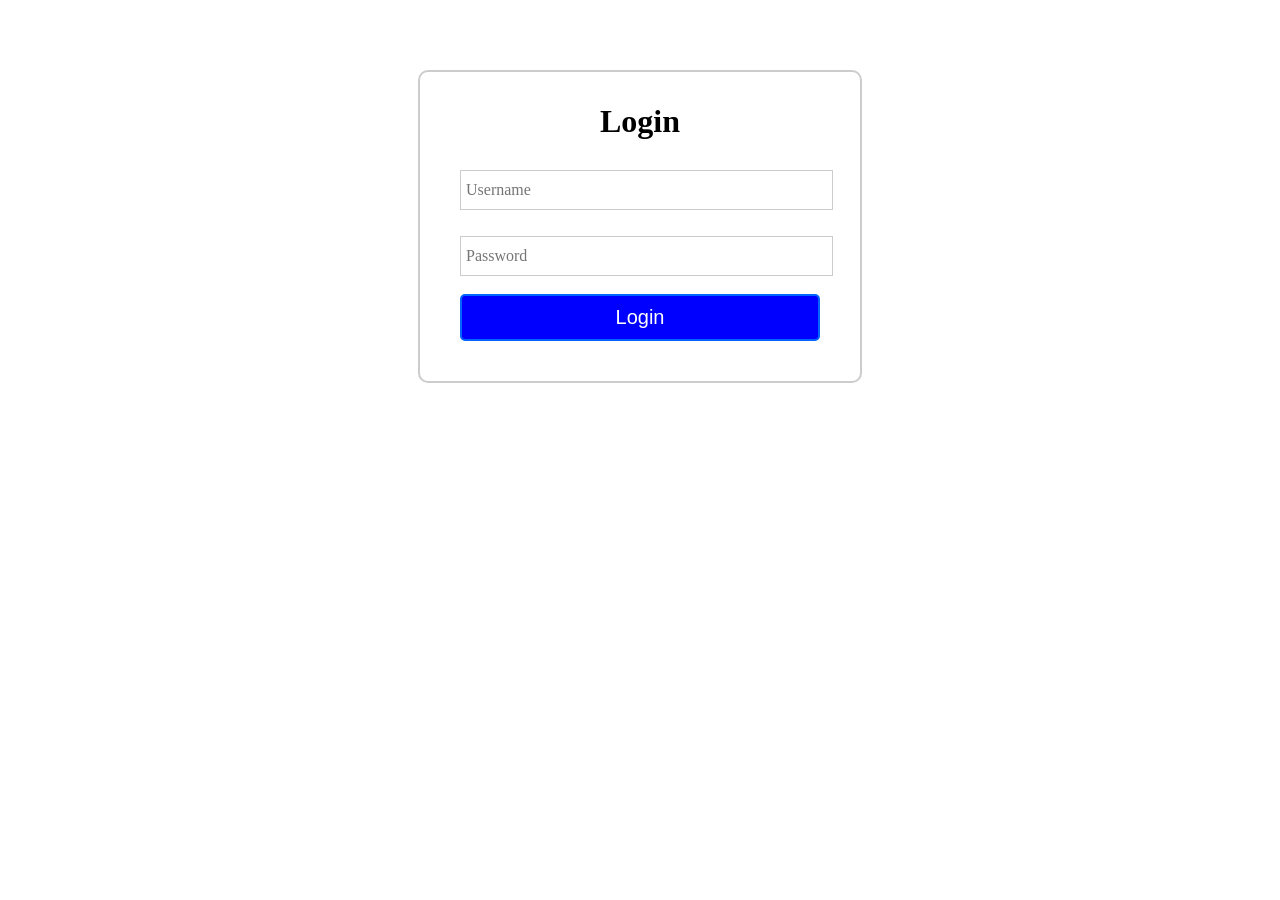
<file: AirForce/Login.html>
<!DOCTYPE html>
<html>
    <head>
        <meta charset="UTF-8">
        <title>Login System</title>
        <style>
            .login{
                width:360px;
                margin:50px auto;
                font:Cambria, "Hoefler Text", "Liberation Serif", Times, "Times New Roman", serif;
                border-radius:10px;
                border:2px solid #ccc;
                padding:10px 40px 25px;
                margin-top:70px;
            }
            input[type=text], input[type=password]{
                width:99%;
                padding:10px;
                margin-top:8px;
                border:1px solid #ccc;
                padding-left:5px;
                font-size:16px;
                font-family:Cambria, "Hoefler Text", "Liberation Serif", Times, "Times New Roman", serif;
            }
            input[type=submit]{
                width:100%;
                background-color:blue;
                color: #fff;
                border:2px solid #06F;
                padding:10px; 
                font-size:20px;
                cursor:pointer;
                border-radius:5px;
                margin-bottom:15px;
            }
        </style>
    </head>
    <body>
        <div class="login">
            <h1 align="center">Login</h1>
<form action="" method="post" style="text-align: center;">
    <input type="text" placeholder="Username" id="user" name="user"><br/><br/>
    <input type="password" placeholder="Password" id="pass" name="pass"><br/><br/>
    <input type="submit" value="Login" namer="submit">
</body>
</html>
</file>
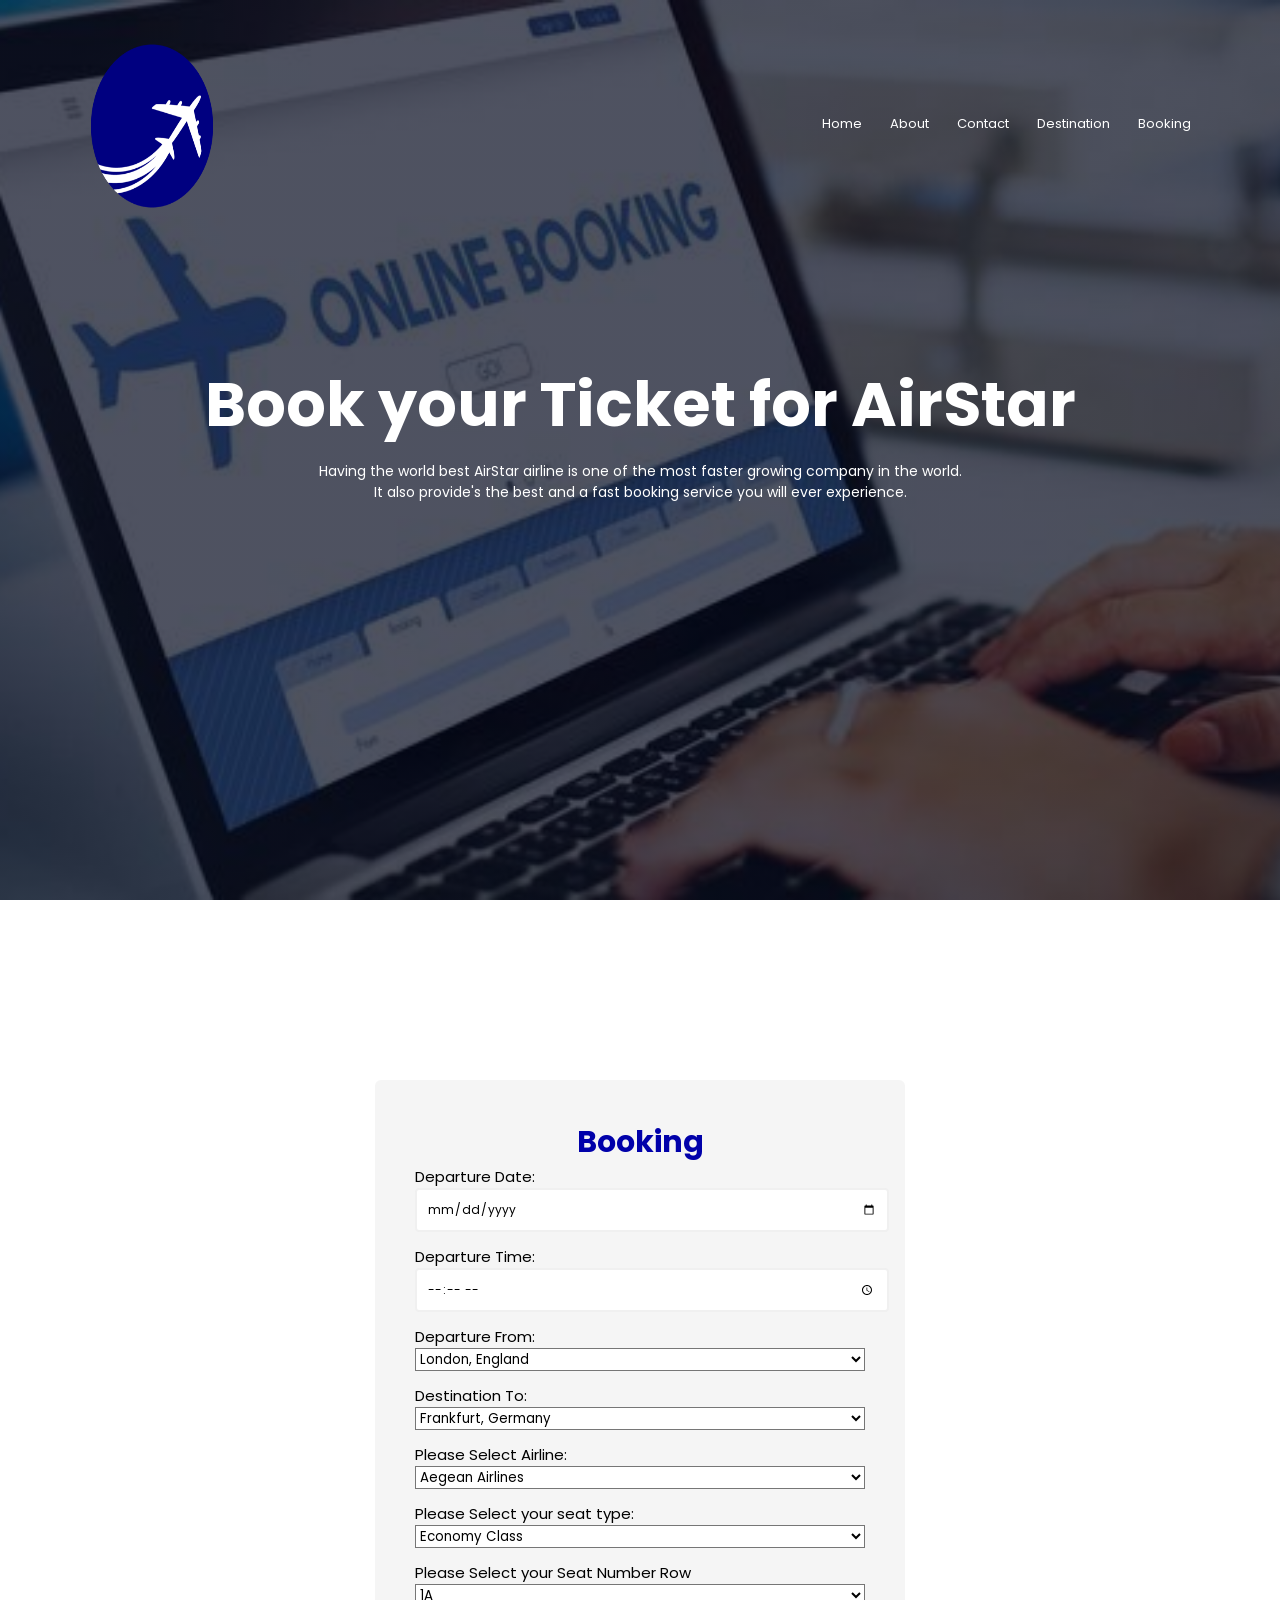
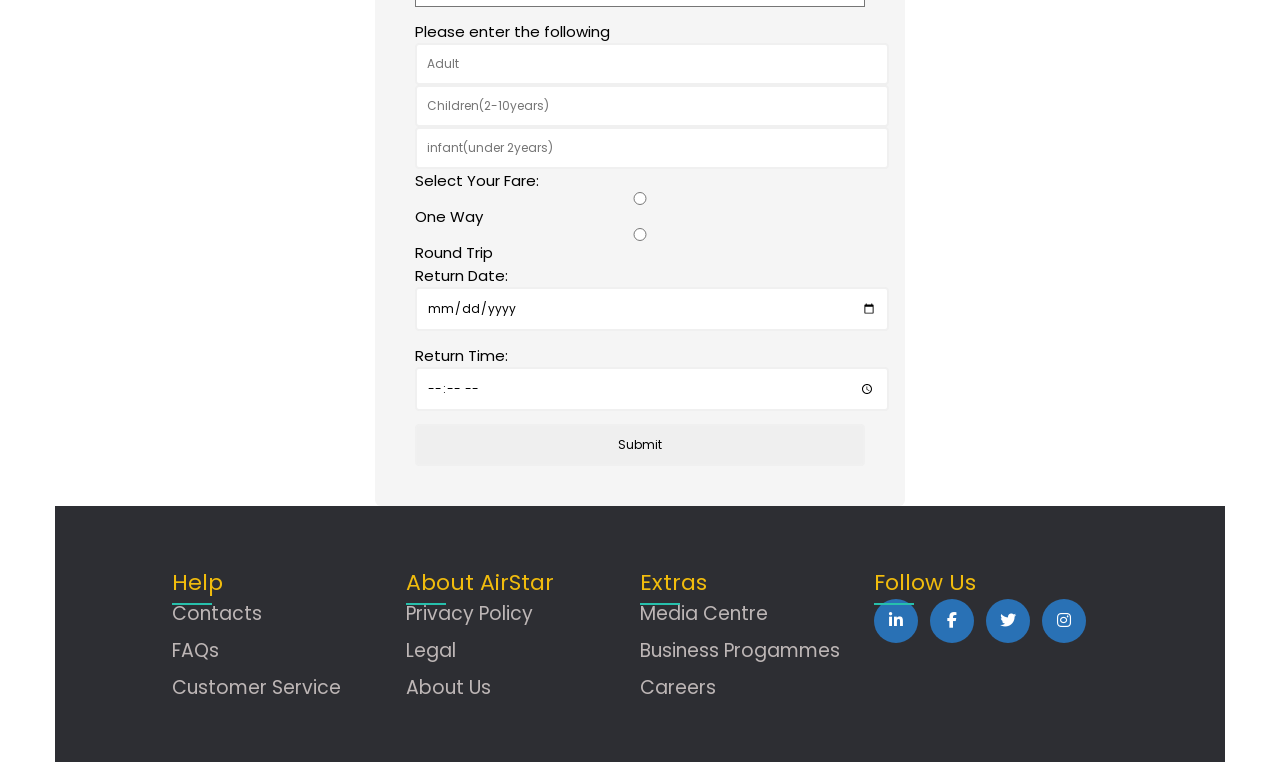
<file: AirForce/tick.html>
<!DOCTYPE html>
<html>
    <head>
        <meta name="viewport" content="width=device-width, initial-scale=1.0">
        <title>Airline Management System</title>
        <link rel="stylesheet" href="bookstyle.css">
        <link rel="preconnect" href="https://fonts.googleapis.com">
        <link rel="preconnect" href="https://fonts.gstatic.com" crossorigin>
        <link href="https://fonts.googleapis.com/css2?family=Poppins:wght@100;200;300;400;600;700&display=swap" rel="stylesheet">
        <link rel="stylesheet" href="https://cdnjs.cloudflare.com/ajax/libs/font-awesome/6.4.2/css/all.min.css">
    </head>
    <body>
        
        <section class="header">
            <nav>
                <a href="Index.html"><img src="logo1.png" width="200" height="200"></a>
                <div class="nav-links" id="navLinks">
                    <i class="fa fa-window-close" onclick="hideMenu()"></i>
                    <ul>
                        <li><a href="file:///C:/Users/itna/Desktop/AirForce/Index.html">Home</a></li>
                        <li><a href="file:///C:/Users/itna/Desktop/AirForce/About.html">About</a></li>
                        <li><a href="file:///C:/Users/itna/Desktop/AirForce/Contact.html">Contact</a></li>
                        <li><a href="file:///C:/Users/itna/Desktop/AirForce/Destination.html">Destination</a></li>
                        <li><a href="file:///C:/Users/itna/Desktop/AirForce/tick.html">Booking</a></li>
                    </ul>
                </div>
                <i class="fa fa-bars"></i>
            </nav>
            <div class="text-box">
                <h1>Book your Ticket for AirStar</h1>
                <p>Having the world best AirStar airline is one of the most faster growing company in the world.
                <br>It also provide's the best and a fast booking service you will ever experience.
                </p>
            </div>
        </section>
        <div class="container">
            <form id="form" action="/">
                <h1>Booking</h1>
                <form action="" method="post">

                <div class="input-control">
                <label for="date">Departure Date:</label>
                <input type="date" id="date" name="date" placeholder="date" required>
                <div class="error"></div>
            </div> 
                
            <div class="input-control">
                <label for="time">Departure Time:</label>
                <input type="time" id="time" name="time" placeholder="Time" required>
                <div class="error"></div>
            </div>
    
            <div class="input-control">
                <label for="text">Departure From:</label>
                <select id="input-group" id="from" name="from" style="background: white;">
    <option value="London England">London, England</option>
    <option value="Berlin Germany">Berlin, Germany</option>
    <option value="New York USA">New York, USA</option>
    <option value="Tokyo Japan">Tokyo, Japan</option>
    <option value="Moscow Russia">Moscow, Russia</option>
    <option value="Beijing China">Beijing, China</option>
    <option value="Mumbai India">Mumbai, India</option>
    <option value="Karachi Pakistan">Karachi, Pakistan</option>
    <option value="Seoul South Korea">Seoul, South Korea</option>
    <option value="Manchester England">Manchester, England</option>
    <option value="Istanbul Turkey">Istanbul, Turkey</option>
    <option value="Tehran Iran">Tehran, Iran</option>
    <option value="Ryiadh Saudi Arabia">Ryiadh, Saudi Arabia</option>
    <option value="Cairo Egypt">Cairo, Egypt</option>
    <option value="Paris France">Paris, France</option>
    <option value="Madrid Spain">Madrid, Spain</option>
    <option value="Frankfurt Germany">Frankfurt, Germany</option>
    </select>
    <div class="error"></div>
    </div>

    <div class="input-control">
        <label for="text">Destination To:</label>
        <select id="input-group" id="to" name="to" style="background: white;">
        <option value="Frankfurt Germany">Frankfurt, Germany</option>
        <option value="Madrid Spain">Madrid, Spain</option>
        <option value="Paris France">Paris, France</option>
        <option value="Cairo Egypt">Cairo, Egypt</option>
        <option value="Ryiadh Saudi Arabia">Ryiadh, Saudi Arabia</option>
        <option value="Tehran Iran">Tehran, Iran</option>
        <option value="Istanbul Turkey">Istanbul, Turkey</option>
        <option value="Manchester England">Manchester, England</option>
        <option value="Seoul South Korea">Seoul, South Korea</option>
        <option value="Karachi Pakistan">Karachi, Pakistan</option>
        <option value="Mumbai India">Mumbai, India</option>
        <option value="Beijing China">Beijing, China</option>
        <option value="Moscow Russia">Moscow, Russia</option>
        <option value="Tokyo Japan">Tokyo, Japan</option>
        <option value="New York USA">New York, USA</option>
        <option value="Berlin Germany">Berlin, Germany</option>
        <option value="London England">London, England</option>
    </select>
    <div class="error"></div>
    </div>


    <div class="input-control">
        <label for="text">Please Select Airline:</label>
        <select id="input-group" id="airline" name="airline" style="background: white;">
            <option value="Aegean Airlines">Aegean Airlines</option>
            <option value="Aer Lingus">Aer Lingus</option>
            <option value="Aeroflot">Aeroflot</option>
            <option value="Aeromexico">Aeromexico</option>
            <option value="Air Algerie">Air Algerie</option>
            <option value="Air Astana">Air Astana</option>
            <option value="Air Canada">Air Canada</option>
            <option value="Air China">Air China</option>
            <option value="Air France">Air France</option>
            <option value="Air India">Air India</option>
            <option value="Air Malta">Air Malta</option>
            <option value="Air Mauritius">Air Mauritius</option>
            <option value="Air New Zealand">Air New Zealand</option>
            <option value="Air Serbia">Air Serbia</option>
            <option value="Alitalia">Alitalia</option>
            <option value="American Airlines">American Airline</option>
            <option value="Asiana Airlines">Asiana Airlines</option>
            <option value="Austrian Airlines">Austrian Airlines</option>
            <option value="Avianca">Avianca</option>
            <option value="Azerbaijan Airlines">Azerbaijan Airlines</option>
            <option value="British Airways">British Airways</option>
            <option value="Brussels Airlines">Burssels Airlines</option>
            <option value="Bulgaria Air">Bulgaria Air</option>
            <option value="Belgium Airlines">Belgium Airline</option>
            <option value="Crotia Airlines">Crotia Airlines</option>
            <option value="Delta Airlines">Delta Airlines</option>
            <option value="Egyp Airlines">Egypt Airlines</option>
            <option value="Emirates Airlines">Emirates Airlines</option>
            <option value="Ethiopian Airlines">Ethiopian Airlines</option>
            <option value="Eurowing">Eurowing</option>
            <option value="Finnair">Finnair</option>
            <option value="Gulf Air">Gulf Air</option>
            <option value="Hainan Airlines">Hainan Airlines</option>
            <option value="Iberia">Iberia</option>
            <option value="Icelandair">Icelandair</option>
            <option value="Iran Airline">Iran Airline</option>
            <option value="Japan Airlines">Japan Airlines</option>
            <option value="Jet Airwyas">Jet Airways</option>
            <option value="Kenya Airways">Kenya Airways</option>
            <option value="KLM">KLM Airlines</option>
            <option value="Korean Air">Korean Air</option>
            <option value="Kuwait Airways">Kuwait Airways</option>
            <option value="Lufthansa">Lufthansa</option>
            <option value="Malaysia Airlines">Malaysia Airlines</option>
            <option value="Middle East Airlines">Middle East Airlines</option>
            <option value="Oman Air">Oman Air</option>
            <option value="Pakistan Internation Airline">PIA</option>
            <option value="Philippine Airlines">Philippine Airlines</option>
            <option value="Qatar Airways">Qatar Airways</option>
            <option value="Royal Air Maroc">Royal Air Maroc</option>
            <option value="Royal Brunei Airlines">Royal Brunei Airlines</option>
            <option value="Royal Jordanian">Royal Jordanian</option>
            <option value="Saudi Airlines">Saudi Airlines</option>
            <option value="South African Airlines">South African Airlines</option>
            <option value="SriLankan Airlines">SriLankan Airlines</option>
            <option value="Swiss International AirLines">Swiss International Airlines</option>
            <option value="Turkish Airlines">Turkish Airlines</option>
            <option value="United Airlines">United Airlines</option>
            <option value="Universal Fly">Universal Fly</option>
        </select>
        <div class="error"></div>
    </div>

    <div class="input-control">
        <label for="text">Please Select your seat type:</label>
        <select id="input-group" id="seat" name="seat" style="background: white;">
            <option value="">Economy Class</option>
            <option value="">Business Class</option>
            <option value="">First Class</option>
        </select>
        <div class="error"></div>
    </div>

    <div class="input-control">
    <label for="text">Please Select your Seat Number Row</label>
    <select id="input-group" id="row" name="row" style="background: white;">
    <option value="1A">1A</option>
    <option value="1B">1B</option>
    <option value="1C">1C</option>
    <option value="1D">1D</option>
    <option value="1E">1E</option>
    <option value="2A">2A</option>
    <option value="2B">2B</option>
    <option value="2C">2C</option>
    <option value="2D">2D</option>
    <option value="2E">2E</option>
    <option value="3A">3A</option>
    <option value="3B">3B</option>
    <option value="3C">3C</option>
    <option value="3D">3D</option>
    <option value="3E">3E</option>
    <option value="4A">4A</option>
    <option value="4B">4B</option>
    <option value="4C">4C</option>
    <option value="4D">4D</option>
    <option value="4E">4E</option>
    <option value="5A">5A</option>
    <option value="5B">5B</option>
    <option value="5C">5C</option>
    <option value="5D">5D</option>
    <option value="5E">5E</option>
    <option value="6A">6A</option>
    <option value="6B">6B</option>
    <option value="6C">6C</option>
    <option value="6D">6D</option>
    <option value="6E">6E</option>
    <option value="7A">7A</option>
    <option value="7B">7B</option>
    <option value="7C">7C</option>
    <option value="7D">7D</option>
    <option value="7E">7E</option>
    <option value="8A">8A</option>
    <option value="8B">8B</option>
    <option value="8C">8C</option>
    <option value="8D">8D</option>
    <option value="8E">8E</option>
    <option value="9A">9A</option>
    <option value="9B">9B</option>
    <option value="9C">9C</option>
    <option value="9D">9D</option>
    <option value="9E">9E</option>
    <option value="10A">10A</option>
    <option value="10B">10B</option>
    <option value="10C">10C</option>
    <option value="10D">10D</option>
    <option value="10E">10E</option>
    </select>
    <div class="error"></div>
    </div>

    <div class="input-control">
        <label for="text">Please enter the following</label>
        <input type="number" id="input" placeholder="Adult">
        <input type="number" id="input" placeholder="Children(2-10years)">
        <input type="number" id="input" placeholder="infant(under 2years)">
    </div>

    <div class="input-control">
        <span id="input-group" class="text-primary">Select Your Fare:</span>
        <input type="radio" id="input-group" name="r">
        <label class="text-white" for="input-group">One Way</label>
        <input type="radio" id="input-group" name="r">
        <label class="text-white" for="input-group">Round Trip</label>
    </div>

    <div class="input-control">
        <label for="date">Return Date:</label>
        <input type="date" id="date" name="date" placeholder="date" required>
        <div class="error"></div>
    </div> 
        
    <div class="input-control">
        <label for="time">Return Time:</label>
        <input type="time" id="time" name="time" placeholder="Time" required>
        <div class="error"></div>
        <input type="submit">
    </div>

    </form>

    <footer>
        <div class="footer-col">
            <h4>Help</h4>
            <ul>
                <li><a href="#">Contacts</a></li>
                <li><a href="#">FAQs</a></li>
                <li><a href="#">Customer Service</a></li>
            </ul>
        </div>
        <div class="footer-col">
            <h4>About AirStar</h4>
            <ul>
                <li><a href="#">Privacy policy</a></li>
                <li><a href="#">Legal</a></li>
                <li><a href="#">About us</a></li>
            </ul>
        </div>
        <div class="footer-col">
            <h4>Extras</h4>
            <ul>
                <li><a href="#">Media Centre</a></li>
                <li><a href="#">Business progammes</a></li>
                <li><a href="#">Careers</a></li>
            </ul>
        </div>
        <div class="footer-col">
            <h4>follow us</h4>
            <div class="links">
                <a href="#"><i class="fab fa-linkedin-in"></i></a>
                <a href="#"><i class="fab fa-facebook-f"></i></a>
                <a href="#"><i class="fab fa-twitter"></i></a>
                <a href="#"><i class="fab fa-instagram"></i></a>
            </div>
        </div>
    </footer>
    

</form>
</body>
</html>
</file>
<file: AirForce/bookstyle.css>
body{
    font-family: 'Poppins', sans-serif;
}

*{
    margin: 0;
    padding: 0;
    font-family: 'Poppins', sans-serif;
}
.header{
    min-height: 100vh;
    width: 100%;
    background-image: linear-gradient(rgba(4,9,30,0.7),rgba(4,9,30,0.7)),url(online.jpg);
    background-position: center;
    background-size: cover;
    position: relative;
}
nav{
    display: flex;
    padding: 2% 6%;
    justify-content: space-between;
    align-items: center;
}
nav img{
    width: 150px;
}
.nav-links{
    flex: 1;
    text-align: right;
}
.nav-links ul li{
    list-style: none;
    display: inline-block;
    padding: 8px 12px;
    position: relative;
}
.nav-links ul li a{
    color: #fff;
    text-decoration: none;
    font-size: 13px;
}
.nav-links ul li::after{
    content:'';
    width: 0%;
    height: 2px;
    background: blue;
    display: block;
    margin: auto;
    transition: 0.5s;
}
.nav-links ul li:hover::after{
    width: 100%;
}
.text-box{
    width: 90%;
    color: #fff;
    position: absolute;
    top: 50%;
    left: 50%;
    transform: translate(-50%,-50%);
    text-align: center;
}
.text-box h1{
    font-size: 62px;
}
.text-box p{
    margin: 10px 0 40px;
    font-size: 14px;
    color: #fff;
}
.hero-btn{
    display: inline-block;
    text-decoration: none;
    color: #fff;
    border: 1px solid #fff;
    padding: 12px 30px;
    background: transparent;
    position: relative;
    cursor: pointer;
}
.hero-btn:hover{
    border: 1px solid blue;
    background: blue;
    transition: 1s;
}
nav .fa{
    display: none;
}

@media(max-width: 700px){
    .text-bx h1{
        font-size: 20px;
    }
    .nav-links ul li{
        display: block;
    }
    .nav-links{
        position: fixed;
        background: blue;
        height: 100vh;
        width: 200px;
        top: 0;
        right: -200px;
        text-align: left;
        z-index: 2;
        transition: 1s;
    }
    nav .fa{
        display: block;
        color: #fff;
        margin: 10px;
        font-size: 22px;
        cursor: pointer;
    }
}
#form {
    width: 450px;
    margin: 20vh auto 0 auto;
    padding: 40px;
    background-color: whitesmoke;
    border-radius: 6px;
    font-size: 15px;
}

#form h1{
    color:#0101aa;
    text-align: center;
}

#form button{
    padding: 20px;
    margin-top: 10px;
    width: 100%;
    color: white;
    background-color: rgb(41, 57, 194);
    border: none;
    border-radius: 4px;
}

.input-control {
    display: flex;
    flex-direction: column;
}

.input-control input{
    border: 2px solid #f0f0f0;
    border-radius: 4px;
    display: block;
    font-size: 12px;
    padding: 10px;
    width: 100%;
}

.input-control input:focus{
    outline: 0;
}
.input-control.success input{
    border-color: #09c372;
}
.input-control .error{
    color: #ff3860;
    font-size: 9px;
    height: 13px;
}
.container{
    max-width: 1170px;
    margin:auto;
}
.row{
    display: flex;
    flex-wrap: wrap;
}
ul{
    list-style: none;
}
footer{
    display: flex;
    flex-wrap: wrap;
    margin-top: auto;
    background-color: #2d2e33;
    padding: 60px 10%;
}

ul{
    list-style: none;
}
.footer-col{
    width: 25%;
}
.footer-col h4{
    position: relative;
    margin-bottom: 400;
    font-weight: 400;
    font-size: 22px;
    color:#f1bc0d;
    text-transform: capitalize;
}
.footer-col h4::before{
    content:'';
    position: absolute;
    left: 0;
    bottom: -6px;
    background-color: #27c0ac;
    height: 2px;
    width: 40px;
}
ul li:not(:last-child){
    margin-bottom: 8px;
}

ul li a{
    display: block;
    font-size: 19px;
    text-transform: capitalize;
    color: #bdb6b6;
    text-decoration: none;
    transition: 0.4s;
}

ul li a:hover{
    color: white;
    padding-left: 2px;
}

.links a{
    display: inline-block;
    height: 44px;
    width: 44px;
    color: white;
    background-color: rgba(40, 130, 214, 0.8);
    margin: 0 8px 8px 0;
    text-align: center;
    line-height: 44px;
    border-radius: 50%;
    transition: 0.4s;
}
.links a:hover{
    color: #4d4f55;
    background-color: white;
}
@media(max-width: 740px){
    .footer-col{
        width: 50%;
        margin-bottom: 30px;
        text-align: center;
    }

    .footer-col h4::before{
        all: unset;
    }
}

@media(max-width: 555px){
    .footer-col{
        width: 100%;
    }
}
</file>
